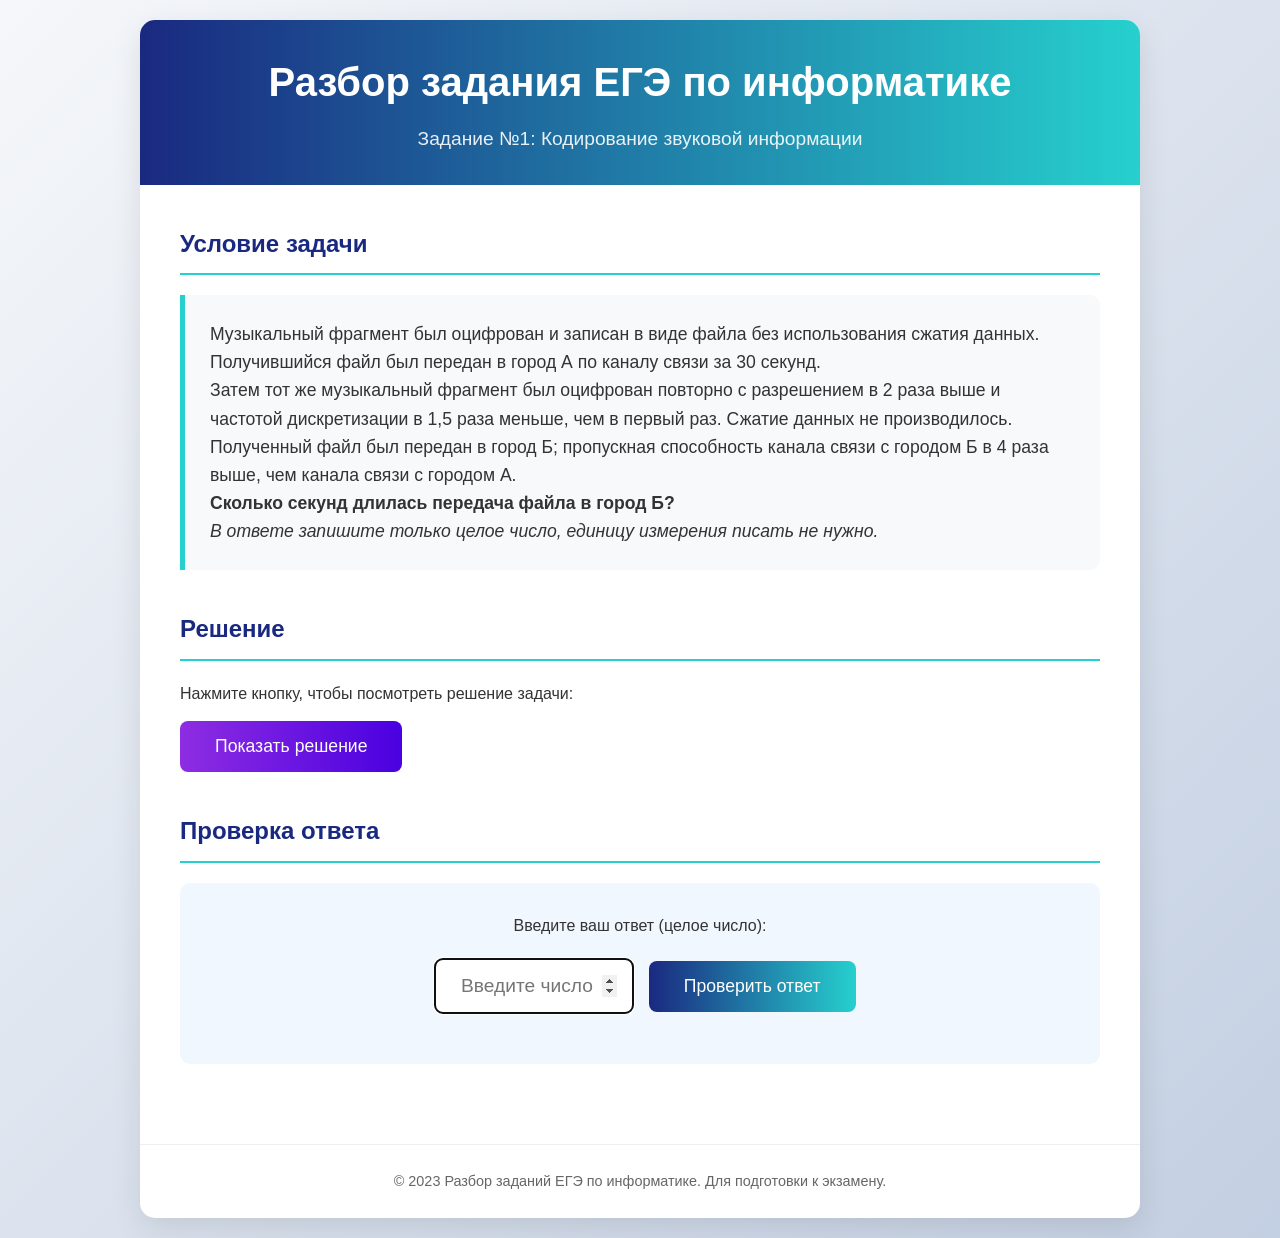
<file: main.html>
<!DOCTYPE html>
<html lang="ru">
<head>
    <meta charset="UTF-8">
    <meta name="viewport" content="width=device-width, initial-scale=1.0">
    <title>Разбор задания ЕГЭ по информатике</title>
    <style>
        * {
            margin: 0;
            padding: 0;
            box-sizing: border-box;
        }
        
        body {
            font-family: 'Segoe UI', Tahoma, Geneva, Verdana, sans-serif;
            line-height: 1.6;
            color: #333;
            background: linear-gradient(135deg, #f5f7fa 0%, #c3cfe2 100%);
            min-height: 100vh;
            padding: 20px;
        }
        
        .container {
            max-width: 1000px;
            margin: 0 auto;
            background-color: white;
            border-radius: 15px;
            box-shadow: 0 10px 30px rgba(0, 0, 0, 0.1);
            overflow: hidden;
        }
        
        header {
            background: linear-gradient(90deg, #1a2980 0%, #26d0ce 100%);
            color: white;
            padding: 30px 40px;
            text-align: center;
        }
        
        h1 {
            font-size: 2.5rem;
            margin-bottom: 10px;
        }
        
        .subtitle {
            font-size: 1.2rem;
            opacity: 0.9;
        }
        
        .content {
            padding: 40px;
        }
        
        .section {
            margin-bottom: 40px;
        }
        
        h2 {
            color: #1a2980;
            margin-bottom: 20px;
            padding-bottom: 10px;
            border-bottom: 2px solid #26d0ce;
        }
        
        .problem-text {
            background-color: #f8f9fa;
            border-left: 5px solid #26d0ce;
            padding: 25px;
            border-radius: 0 10px 10px 0;
            margin-bottom: 30px;
            font-size: 1.1rem;
        }
        
        .solution {
            background-color: #e8f4f8;
            padding: 25px;
            border-radius: 10px;
            margin-top: 30px;
            display: none;
        }
        
        .solution.active {
            display: block;
            animation: fadeIn 0.5s ease;
        }
        
        .formula {
            font-family: 'Courier New', monospace;
            background-color: #2c3e50;
            color: #ecf0f1;
            padding: 15px;
            border-radius: 5px;
            margin: 15px 0;
            overflow-x: auto;
        }
        
        .answer-section {
            background-color: #f0f7ff;
            padding: 30px;
            border-radius: 10px;
            text-align: center;
        }
        
        input[type="number"] {
            padding: 15px;
            width: 200px;
            font-size: 1.2rem;
            border: 2px solid #ddd;
            border-radius: 8px;
            margin: 20px 10px;
            text-align: center;
        }
        
        button {
            padding: 15px 35px;
            font-size: 1.1rem;
            background: linear-gradient(90deg, #1a2980 0%, #26d0ce 100%);
            color: white;
            border: none;
            border-radius: 8px;
            cursor: pointer;
            transition: transform 0.2s, box-shadow 0.2s;
        }
        
        button:hover {
            transform: translateY(-2px);
            box-shadow: 0 5px 15px rgba(0, 0, 0, 0.1);
        }
        
        .result {
            margin-top: 25px;
            padding: 20px;
            border-radius: 8px;
            font-size: 1.3rem;
            font-weight: bold;
            display: none;
        }
        
        .result.correct {
            background-color: #d4edda;
            color: #155724;
            border: 1px solid #c3e6cb;
            display: block;
        }
        
        .result.incorrect {
            background-color: #f8d7da;
            color: #721c24;
            border: 1px solid #f5c6cb;
            display: block;
        }
        
        .show-solution-btn {
            background: linear-gradient(90deg, #8e2de2 0%, #4a00e0 100%);
            margin-top: 15px;
        }
        
        footer {
            text-align: center;
            padding: 25px;
            color: #666;
            border-top: 1px solid #eee;
            font-size: 0.9rem;
        }
        
        @keyframes fadeIn {
            from { opacity: 0; }
            to { opacity: 1; }
        }
        
        @media (max-width: 768px) {
            .container {
                margin: 10px;
            }
            
            header {
                padding: 20px;
            }
            
            h1 {
                font-size: 1.8rem;
            }
            
            .content {
                padding: 20px;
            }
            
            input[type="number"] {
                width: 100%;
                margin: 10px 0;
            }
        }
    </style>
</head>
<body>
    <div class="container">
        <header>
            <h1>Разбор задания ЕГЭ по информатике</h1>
            <div class="subtitle">Задание №1: Кодирование звуковой информации</div>
        </header>
        
        <div class="content">
            <div class="section">
                <h2>Условие задачи</h2>
                <div class="problem-text">
                    <p>Музыкальный фрагмент был оцифрован и записан в виде файла без использования сжатия данных. Получившийся файл был передан в город А по каналу связи за 30 секунд.</p>
                    <p>Затем тот же музыкальный фрагмент был оцифрован повторно с разрешением в 2 раза выше и частотой дискретизации в 1,5 раза меньше, чем в первый раз. Сжатие данных не производилось.</p>
                    <p>Полученный файл был передан в город Б; пропускная способность канала связи с городом Б в 4 раза выше, чем канала связи с городом А.</p>
                    <p><strong>Сколько секунд длилась передача файла в город Б?</strong></p>
                    <p><em>В ответе запишите только целое число, единицу измерения писать не нужно.</em></p>
                </div>
            </div>
            
            <div class="section">
                <h2>Решение</h2>
                <p>Нажмите кнопку, чтобы посмотреть решение задачи:</p>
                <button class="show-solution-btn" id="showSolutionBtn">Показать решение</button>
                
                <div class="solution" id="solution">
                    <p>Объем аудиофайла определяется формулой:</p>
                    <div class="formula">V = I × f × t × k</div>
                    <p>где:<br>
                    I - разрешение (глубина звука)<br>
                    f - частота дискретизации<br>
                    t - время звучания<br>
                    k - количество каналов (для простоты считаем неизменным)</p>
                    
                    <p>1. Пусть размер первого файла: V₁ = I × f × t × k</p>
                    <p>2. Разрешение увеличили в 2 раза: I₂ = 2I</p>
                    <p>3. Частоту дискретизации уменьшили в 1.5 раза: f₂ = f/1.5</p>
                    <p>4. Размер второго файла: V₂ = (2I) × (f/1.5) × t × k = (2/1.5) × V₁ = (4/3) × V₁</p>
                    
                    <p>5. Скорость передачи в город А: v_A = V₁ / 30 сек</p>
                    <p>6. Скорость передачи в город Б: v_B = 4 × v_A</p>
                    
                    <p>7. Время передачи в город Б:</p>
                    <div class="formula">t_B = V₂ / v_B = (4/3 × V₁) / (4 × V₁/30) = (4/3) × (30/4) = 30/3 = 10 секунд</div>
                    
                    <p><strong>Ответ: 10</strong></p>
                </div>
            </div>
            
            <div class="section">
                <h2>Проверка ответа</h2>
                <div class="answer-section">
                    <p>Введите ваш ответ (целое число):</p>
                    <input type="number" id="userAnswer" min="0" max="100" step="1" placeholder="Введите число">
                    <button id="checkAnswerBtn">Проверить ответ</button>
                    
                    <div class="result" id="result"></div>
                </div>
            </div>
        </div>
        
        <footer>
            <p>© 2023 Разбор заданий ЕГЭ по информатике. Для подготовки к экзамену.</p>
        </footer>
    </div>

    <script>
        document.addEventListener('DOMContentLoaded', function() {
            // Элементы DOM
            const showSolutionBtn = document.getElementById('showSolutionBtn');
            const solution = document.getElementById('solution');
            const checkAnswerBtn = document.getElementById('checkAnswerBtn');
            const userAnswerInput = document.getElementById('userAnswer');
            const resultDiv = document.getElementById('result');
            
            const correctAnswer = 10;
            
            // Показать/скрыть решение
            showSolutionBtn.addEventListener('click', function() {
                solution.classList.toggle('active');
                if (solution.classList.contains('active')) {
                    showSolutionBtn.textContent = 'Скрыть решение';
                } else {
                    showSolutionBtn.textContent = 'Показать решение';
                }
            });
            
            // Проверить ответ
            checkAnswerBtn.addEventListener('click', function() {
                const userAnswer = parseInt(userAnswerInput.value);
                
                if (isNaN(userAnswer)) {
                    resultDiv.textContent = 'Пожалуйста, введите число';
                    resultDiv.className = 'result incorrect';
                    return;
                }
                
                if (userAnswer === correctAnswer) {
                    resultDiv.textContent = '✅ Верно! Ответ правильный.';
                    resultDiv.className = 'result correct';
                } else {
                    resultDiv.innerHTML = '❌ Неверно. Правильный ответ: 10<br>' +
                                        '<button class="show-solution-btn" id="showSolutionFromResult" style="margin-top:10px;">Показать решение</button>';
                    resultDiv.className = 'result incorrect';
                    
                    // Добавляем обработчик для кнопки показа решения из результата
                    document.getElementById('showSolutionFromResult').addEventListener('click', function() {
                        solution.classList.add('active');
                        showSolutionBtn.textContent = 'Скрыть решение';
                        solution.scrollIntoView({ behavior: 'smooth' });
                    });
                }
            });
            
            // Проверка при нажатии Enter в поле ввода
            userAnswerInput.addEventListener('keypress', function(e) {
                if (e.key === 'Enter') {
                    checkAnswerBtn.click();
                }
            });
            
            // Автофокус на поле ввода при загрузке страницы
            userAnswerInput.focus();
        });
    </script>
</body>
</html>
</file>
